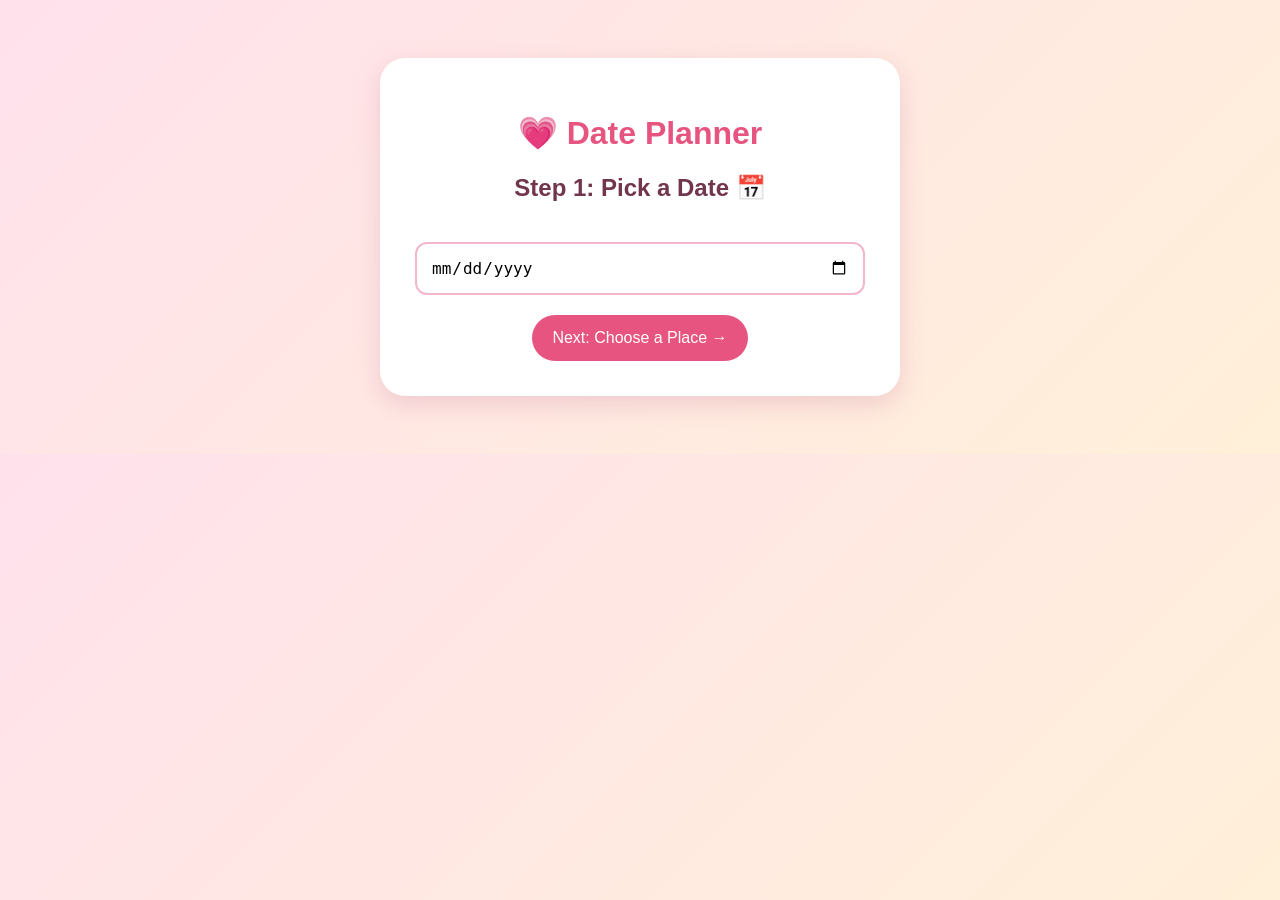
<file: index.html>
<!DOCTYPE html>
<html lang="en">
<head>
    <title>Date Planner - Step 1</title>
    <link rel="stylesheet" href="style.css">
</head>
<body>
    <div class="planner">
        <h1>💗 Date Planner</h1>
        <h2>Step 1: Pick a Date 📅</h2>

        <input type="date" id="date">

        <button onclick="saveDate()">
            Next: Choose a Place →
        </button>
    </div>

    <script src="script.js"></script>
</body>
</html>
</file>
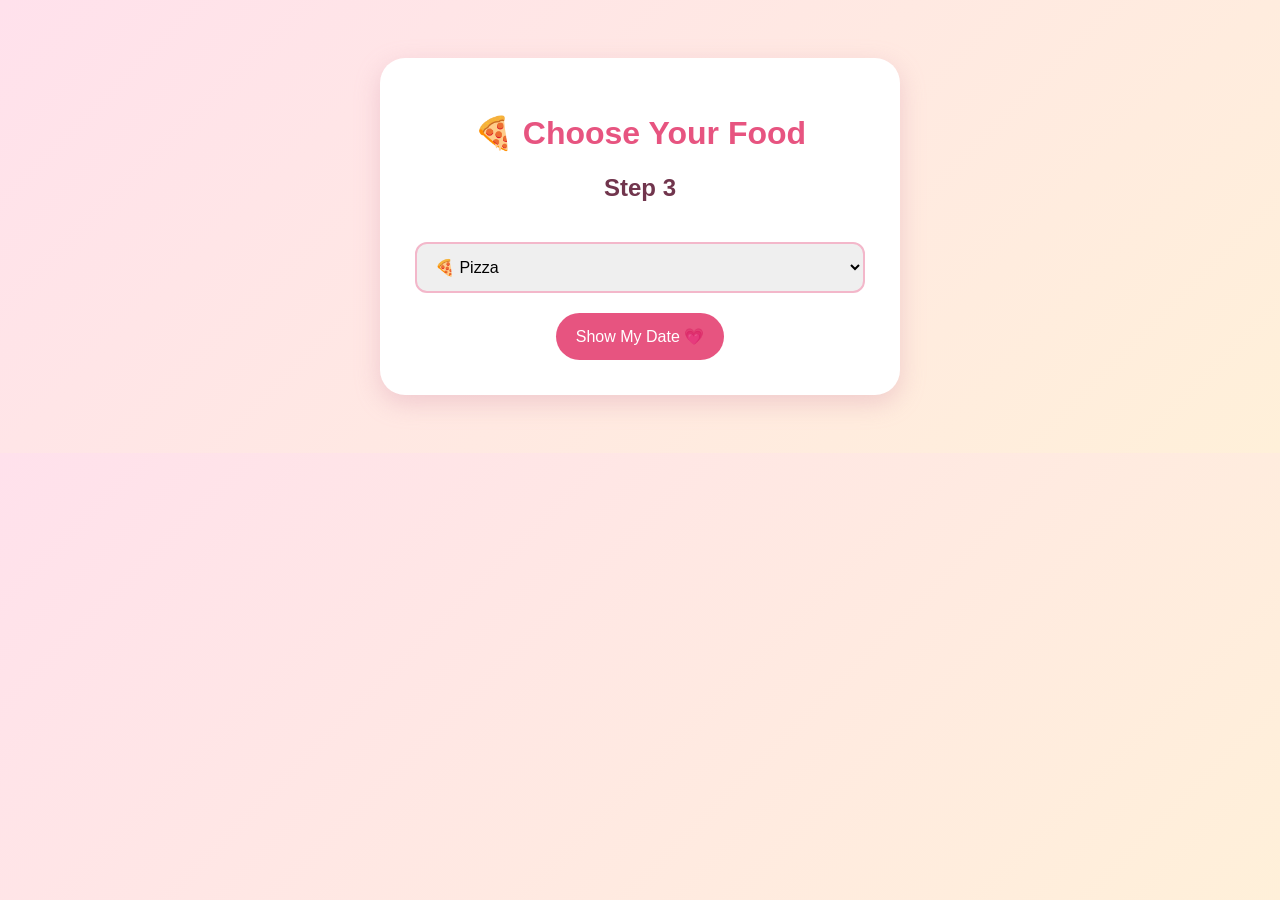
<file: food.html>
<!DOCTYPE html>
<html lang="en">
<head>
    <title>Date Planner - Step 3</title>
    <link rel="stylesheet" href="style.css">
</head>
<body>
    <div class="planner">
        <h1>🍕 Choose Your Food</h1>
        <h2>Step 3</h2>

        <select id="food">
            <option value="Pizza">🍕 Pizza</option>
            <option value="Burger">🍔 Burger</option>
            <option value="Sushi">🍣 Sushi</option>
            <option value="Pasta">🍝 Pasta</option>
            <option value="Milk Tea">🧋 Milk Tea</option>
            <option value="Ice Cream">🍦 Ice Cream</option>
        </select>

        <button onclick="saveFood()">
            Show My Date 💗
        </button>
    </div>

    <script src="script.js"></script>
</body>
</html>
</file>
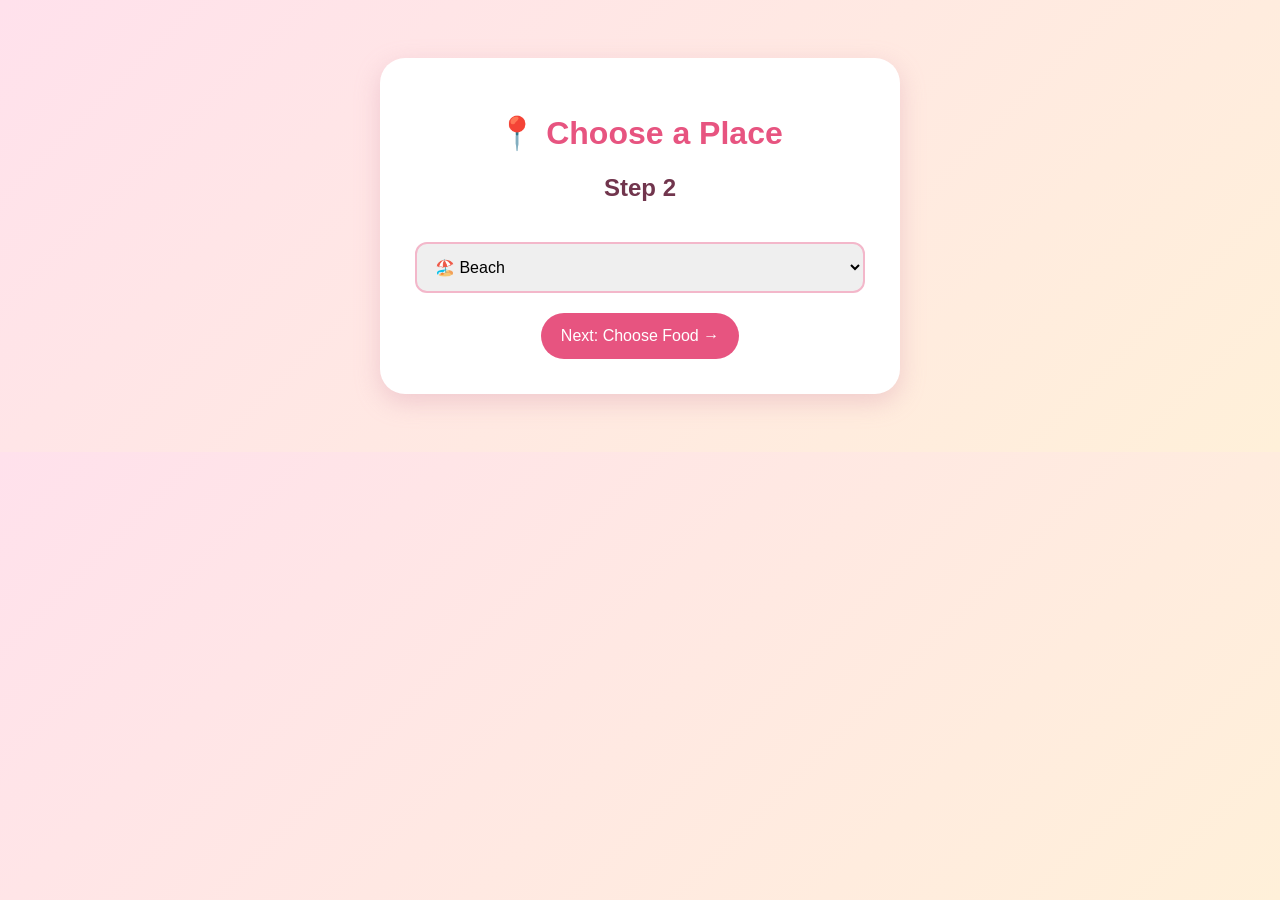
<file: place.html>
<!DOCTYPE html>
<html lang="en">
<head>
    <title>Date Planner - Step 2</title>
    <link rel="stylesheet" href="style.css">
</head>
<body>
    <div class="planner">
        <h1>📍 Choose a Place</h1>
        <h2>Step 2</h2>

        <select id="place">
            <option value="Beach">🏖️ Beach</option>
            <option value="Park">🌳 Park</option>
            <option value="Cafe">☕ Cafe</option>
            <option value="Mall">🛍️ Mall</option>
            <option value="Cinema">🎬 Cinema</option>
        </select>

        <button onclick="savePlace()">
            Next: Choose Food →
        </button>
    </div>

    <script src="script.js"></script>
</body>
</html>
</file>
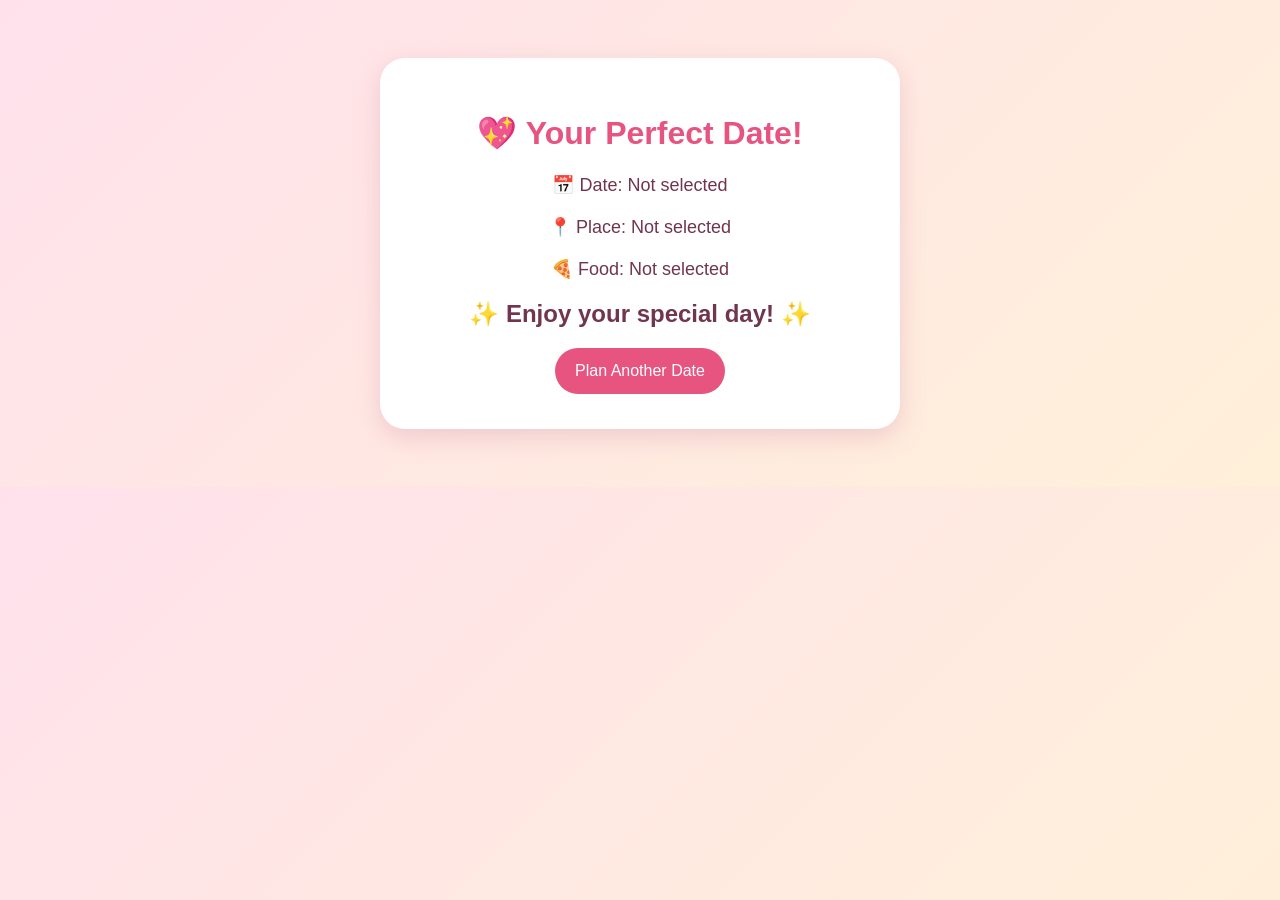
<file: result.html>
<!DOCTYPE html>
<html lang="en">
<head>
    <title>Your Date Idea</title>
    <link rel="stylesheet" href="style.css">
</head>
<body>
    <div class="planner result">
        <h1>💖 Your Perfect Date!</h1>

        <p id="dateResult"></p>
        <p id="placeResult"></p>
        <p id="foodResult"></p>

        <h2>✨ Enjoy your special day! ✨</h2>

        <a href="index.html">
            <button>Plan Another Date</button>
        </a>
    </div>

    <script src="script.js"></script>
</body>
</html>
</file>
<file: style.css>
body {
    font-family: Arial, sans-serif;
    background: linear-gradient(135deg, #ffe1ec, #fff0d9);
    color: #71354d;
    text-align: center;
    padding: 50px 15px;
}

.planner {
    max-width: 450px;
    margin: auto;
    background: white;
    padding: 35px;
    border-radius: 25px;
    box-shadow: 0 8px 25px #d99aaf66;
    animation: appear 0.8s ease;
}

h1 {
    color: #e75480;
}

input, select {
    width: 100%;
    padding: 14px;
    margin: 20px 0;
    border: 2px solid #f3b7ca;
    border-radius: 12px;
    font-size: 16px;
    box-sizing: border-box;
}

button {
    background: #e75480;
    color: white;
    padding: 14px 20px;
    border: none;
    border-radius: 25px;
    cursor: pointer;
    font-size: 16px;
    transition: 0.3s;
}

button:hover {
    background: #c93668;
    transform: scale(1.05);
}

.result p {
    font-size: 18px;
    margin: 20px;
}

@keyframes appear {
    from {
        opacity: 0;
        transform: translateY(25px);
    }
    to {
        opacity: 1;
        transform: translateY(0);
    }
}
</file>
